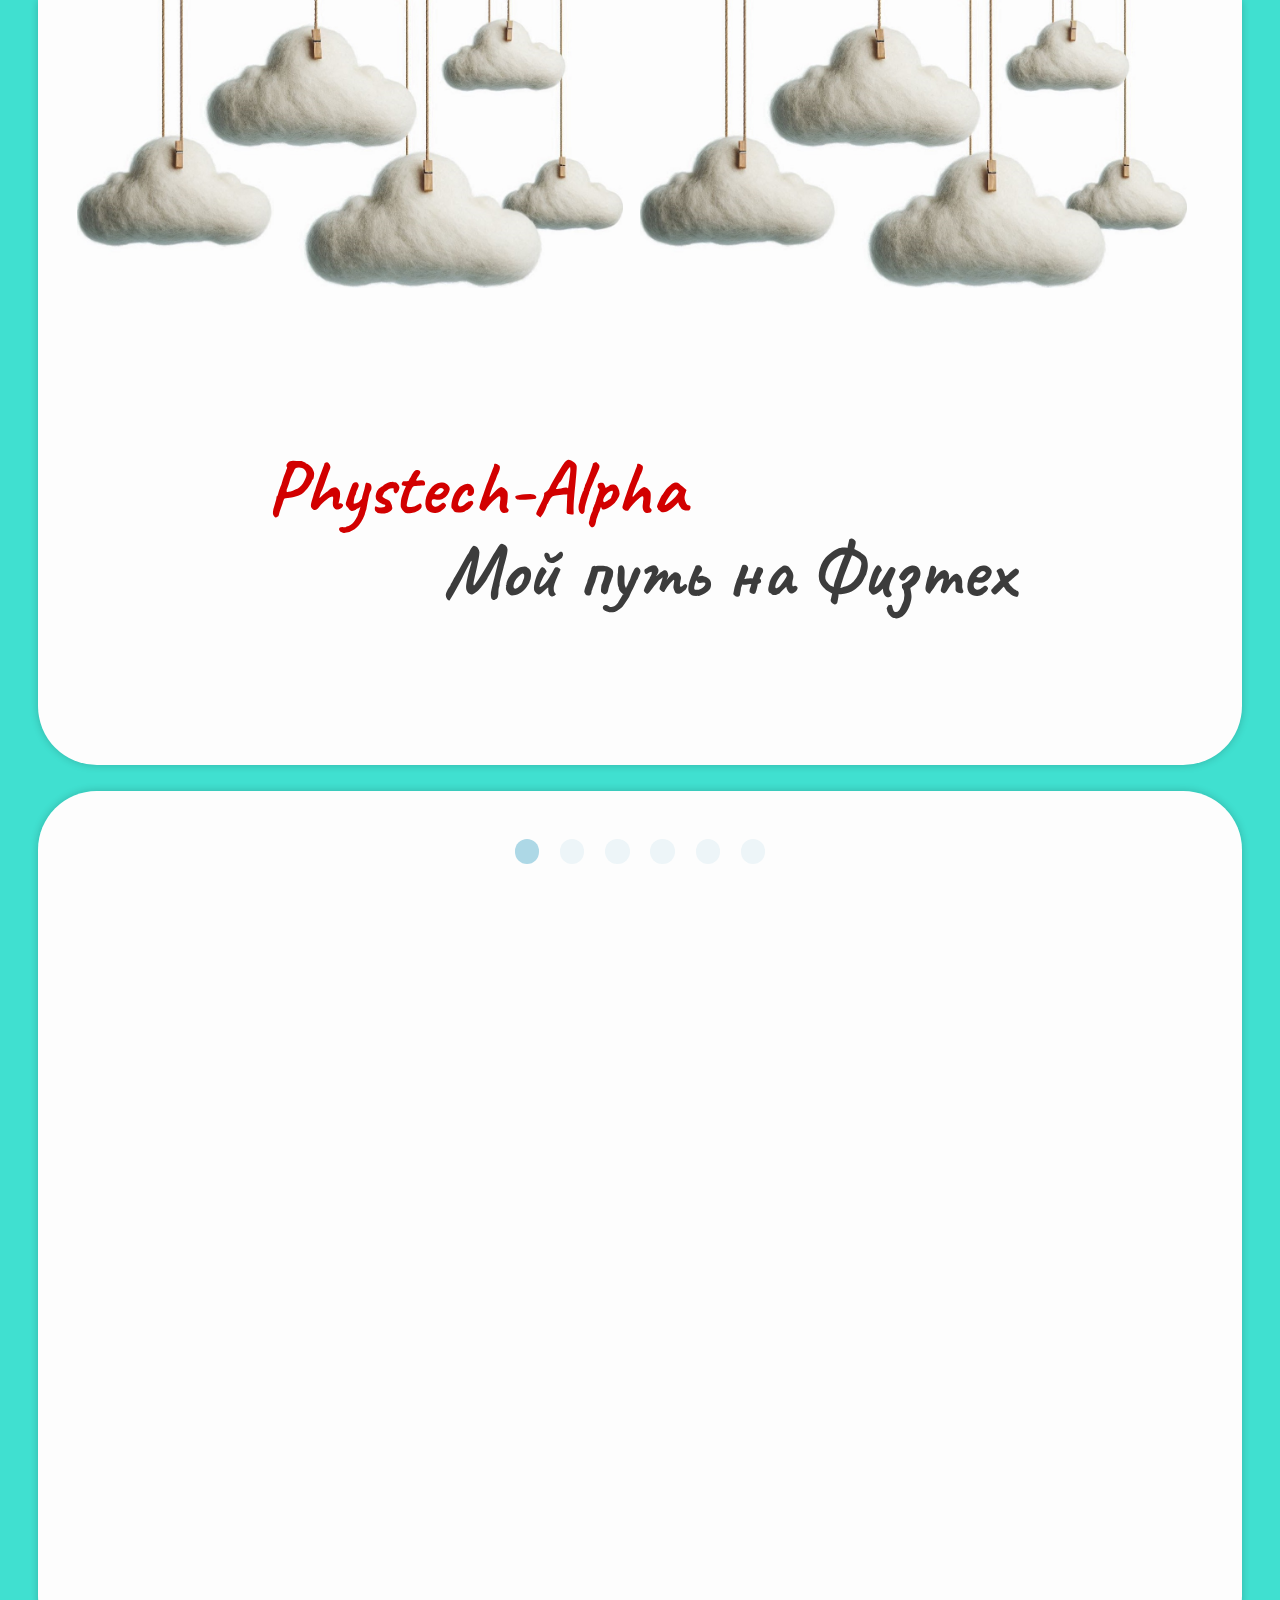
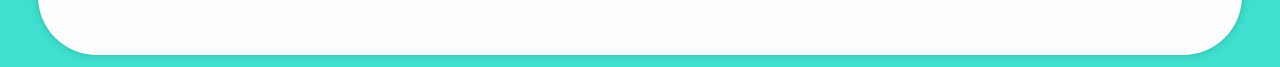
<file: index.html>
<!DOCTYPE html>
<html>
  <head>
    <meta charset="utf-8">
    <link rel="preconnect" href="https://fonts.googleapis.com">
    <link rel="preconnect" href="https://fonts.gstatic.com" crossorigin>
    <link href="https://fonts.googleapis.com/css2?family=Caveat:wght@400..700&family=Salsa&display=swap" rel="stylesheet">

    <link rel="stylesheet" href="compartments/common.css">
    <link rel="stylesheet" href="compartments/title.css">
    <link rel="stylesheet" href="compartments/essay.css">
    <meta name="viewport" content="width=device-width, initial-scale=1.0">

    <link rel="stylesheet" href="https://unpkg.com/swiper/swiper-bundle.min.css" />
  </head>
  <body>
    <div class="white-background">
      <div class="sky-cluster">
        <div class="sky-row-1">
          <img src="thumbnails.css/Sky.jpeg" class="sky">
        </div>
        <div class="sky-row-2">
          <img src="thumbnails.css/Sky.jpeg" class="sky">
        </div>
      </div>
      <div class="title">
        <div class="cells">
          <div class="phystech-alpha">
            Phystech-Alpha
          </div>
          <div class="sign">
            Мой путь на Физтех
          </div>
        </div>
      </div>
    </div>
    <div class="swiper-container">
      <div class="swiper-wrapper">
        <div class="swiper-slide">
          <div class="content" data-content="one">
            <div class="chapter">
              Страница 1
            </div>
            <div class="text">
              Привет всем, читающим мое эссе! Давайте начнем сначала?! В последний раз... Меня зовут Почувалов Захар Андреевич, и я из рп Бутово, скромного, но уютного местечка, непосредственно примыкающего к городу Москве, но не входящий в его черту. Моя история, однако, начинается совсем не с этого чудного места. Хоть я и родился в Москве, но большую часть жизни, около 12 лет, я прожил в Железнодорожном, городе Московской области. Летом, перед началом 7-го класса, моя семья переехала в Москву. К сожалению, прожили там недолго, так как родители решили развестись, пришлось переезжать в город Видное, находящийся южнее от столицы. Переезжая из одного места в другое, словно маленький кочевой народ, меняющий одну полянку на другую, мои увлечения менялись удивительным способом: они были, так сказать, на любой цвет и вкус. Все начиналось со спортивных увлечений, которые выбирали непосредственно сами родители, а заканчивалось 3d-моделированием в Blender и работы с искусственным интеллектом, однако все эти увлечения не были долгими. Так продлилось вплоть до конца 9-го класса. 
            </div>
          </div>
        </div>

        <div class="swiper-slide">
          <div class="content" data-content="two">
            <div class="chapter">
              Страница 2
            </div>
            <div class="text">
              Пытаясь понять себя, я ринулся в поисках нового хобби, но в этот раз я решил рассмотреть то, что было немного знакомо еще со школьной скамьи и не было чем-то неизведанным, как было в случае с другими интересами. Таким образом, мой взор пал на физику, к которой я проявлял давнюю заинтересованность, заключающуюся в просмотре научпоп видеороликов, чтении сборника автобиографических историй из жизни Фейнмана и книг, написанных Стивеном Хокингом(мой брат раньше часто дарил мне его книги на день рождения или Новый год). Увидев бесплатные видеоуроки по олимпиадной физике от Школково, я решил записаться на годовой курс этой онлайн-школы. В тот момент я и вовсе не задумывался о поступлении, что уж говорить, ведь даже к ОГЭ я не готовился ни дня в своей жизни, а до ЕГЭ оставалось еще 2 года, что казалось достаточно большим сроком для меня, так что спешить было некуда и это было вопросом лишь поиска новых ощущений.
            </div>
          </div>
        </div>

        <div class="swiper-slide">
          <div class="content" data-content="three">
            <div class="chapter">
              Страница 3
            </div>
            <div class="text">
              Дополнительно к этому я записался и прошел отбор в IT школу Samsung на программу по изучению Java и создания приложений для Android, однако пришел я на занятия по программирования всего лишь несколько раз. Меня сильно захватило эмоциями от изучения олимпиадной физикой, что это переросло в некое подобие одержимости, так я начал пропускать часто школу, из-за мне порой доставалось от преподавателей, но не смотря ни на что, я продолжал идти своим путем.  Олимпиадная физика стала моей отрадой, какой еще не было ни одно из моих бывших интересов. К сожалению, или даже к счастью (ведь при возможном успехе в различных мероприятиях, я мог бы опустить руки, посчитав, что я добился вершины, что было, конечно, далеко не так), я взял только диплом призера ШВБ по физике и мне не хватило всего лишь 3 баллов до призера Физтеха из-за порой очень глупых ошибок, что вызвало печаль и душевную травму на всю оставшуюся жизнь.
            </div>
          </div>
        </div>

        <div class="swiper-slide">
          <div class="content" data-content="two">
            <div class="chapter">
              Страница 4
            </div>
            <div class="text">
              Уже был конец 10-го класса и ко мне пришло понимание, что при наличии в моей жизни удивительных спутников в виде невнимательности и тревожности, ЕГЭ я сдам далеко не на лучший балл. Я поступил в шЦПМ, хотя до этого учился в достаточно обычной московской школе, на заочное форму обучения со скидкой, так что обучение стоило не очень много. Примерно в это же время я участвовал в конкурсе на розыгрыш бесплатных годовых курсов на Школково, где выиграл курсы по олимпиадной физике и ЕГЭ по математике. Шанс выигрыша составлял, насколько я помню, 0.1%. Из-за столь удивительной удачи расходы на этот год, связанный с поступлением, равнялись почти что нулю, что было большим облегчением для моих родителей, которые помнили, какую они потратили большую сумму на подготовку моего брата к ЕГЭ по физике, математике, информатике и русскому языку. Особенно негативно сказывался тот факт, что после развода родителей и покупки новых квартир, денег у нашей уже не столь сплоченной семьи не оставалось.
            </div>
          </div>
        </div>

        <div class="swiper-slide">
          <div class="content" data-content="two">
            <div class="chapter">
              Страница 5
            </div>
            <div class="text">
              Заочный формат школы позволял уделять олимпиадной подготовке почти все свободное время, что помогало увеличить количество часов сна и добиться больших результатов относительно прошлого года, который я считал полностью провальным. Параллельно с прохождением обучения моему старенькому ноутбуку, которому было несколько лет, становилось все хуже: он стал очень быстро разряжаться, износ батареи составлял примерно 50%, некоторые клавиши стали залипать, а у некоторых отвалилась крышка. Он никогда не отличался производительностью (тот же рендеринг в Blender или обучение моделей искусственного интеллекта занимали приличное количество времени), однако увеличивающиеся время загрузки сайтов и приложений сильно начало смущать. Учитывая мои прошлые увлечения и места обучения, требующие наличие мощного техничего средста для работы с информацией, ноутбук стал абсолютной необходимостью.
            </div>
          </div>
        </div>

        <div class="swiper-slide">
          <div class="content" data-content="two">
            <div class="chapter">
              Страница 6
            </div>
            <div class="text">
               После завершения олимпиадного сезона оказалось, что я стал победителем и призером нескольких олимпиад, что давало мне поступить по БВИ в любой вуз страны. Хоть с самого начала я хотел поступить в МФТИ, но после завершения всех конкурсов, в которых я участвовал, на меня накатило чувство апатии. Засомневавшись в своем выборе направления, связанным с физикой, я записался и прошел курс CS50 «Введение в Computer Science», бесплатный ознакомительный курс от Гарварда по основам программирования. Поняв, что программирование не вызывает у меня тех же эмоций, которые были вызваны процессом решения олимпиадных задач по физике, я начал выбирать, на какую физтех-школу мне лучше всего было бы пойти. Выбор пал на ФЭФМ из-за практико-ориентированности этой образовательной программы. Потравит немалое количество часов на получение всех документов, наконец, удалось подать заявление на участие в конкурсе и вдохнуть полной грудью, ведь оставалось только лишь дождаться приказа о зачислении.  
            </div>
          </div>
        </div>

        <div class="swiper-pagination"></div>
      </div>
    </div>
    <script src="https://unpkg.com/swiper/swiper-bundle.min.js"></script>
    <script src="app.js"></script>
  </body>
</html>
</file>
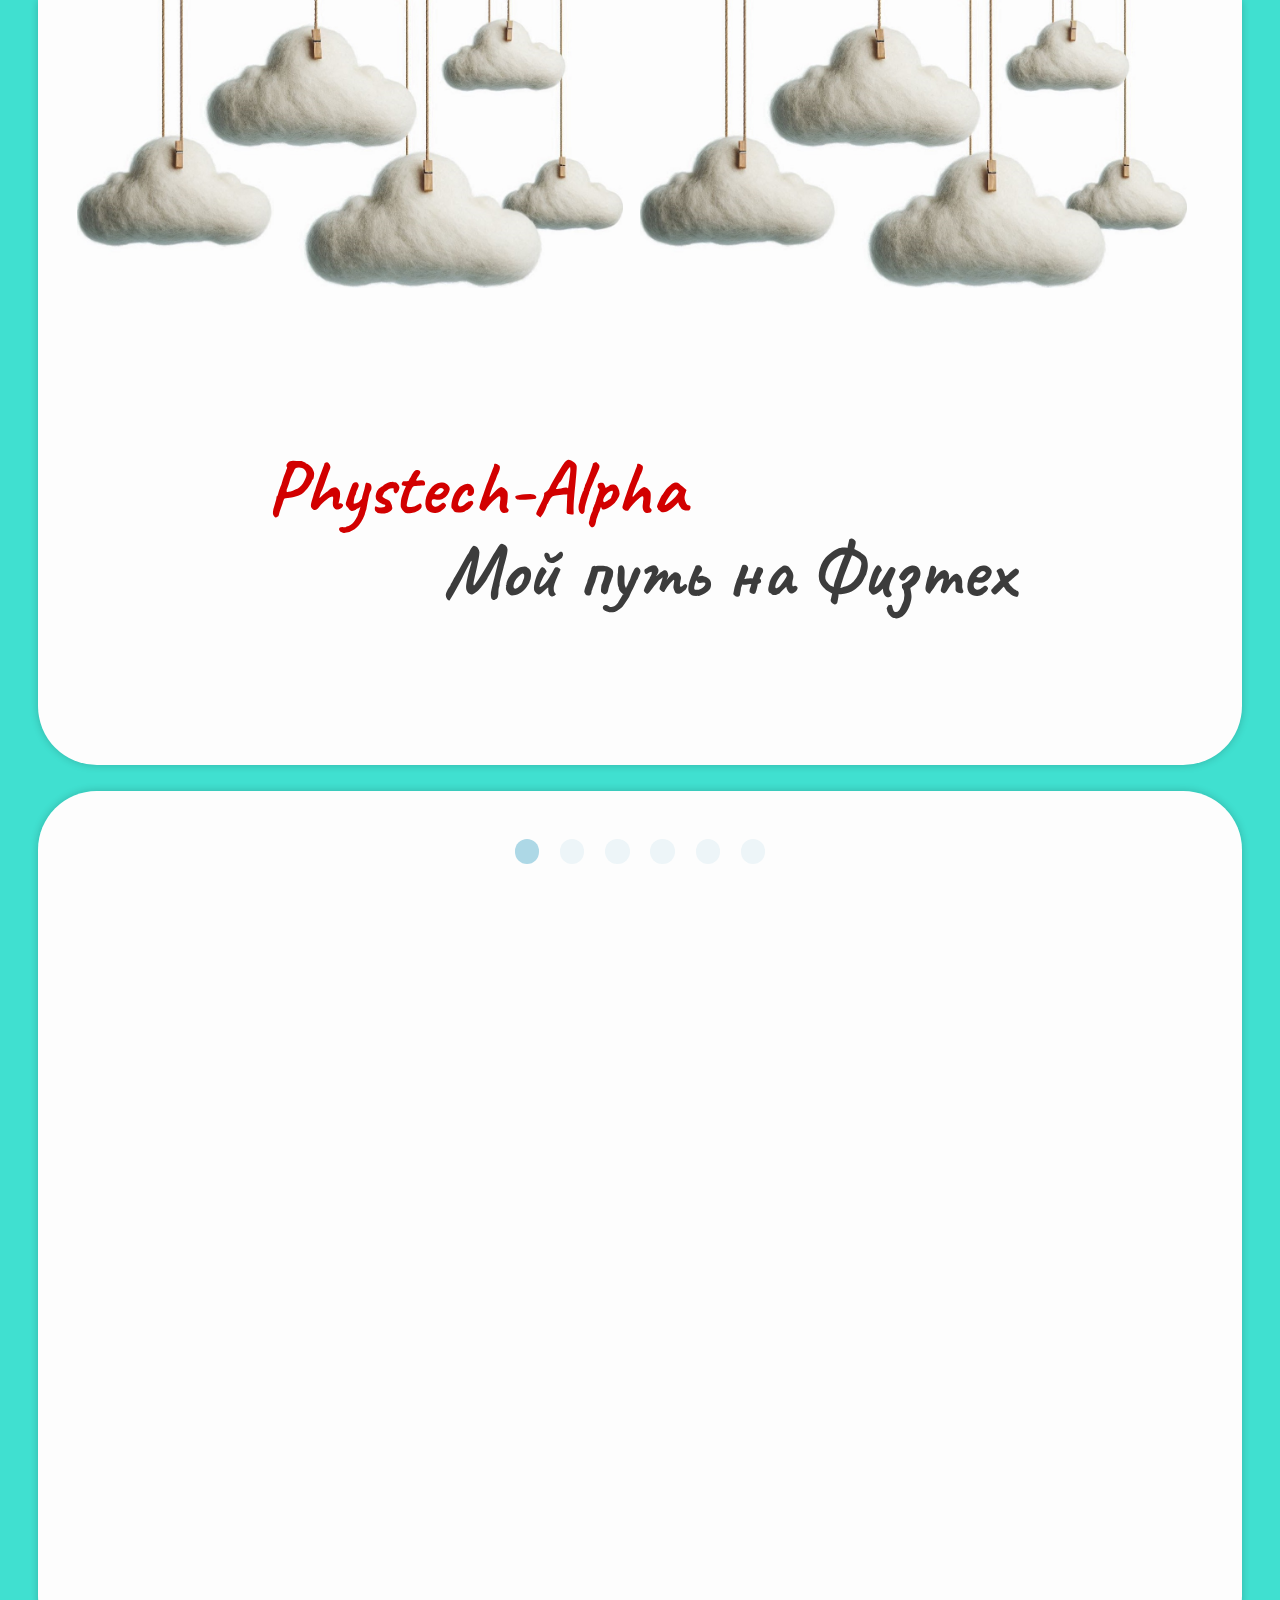
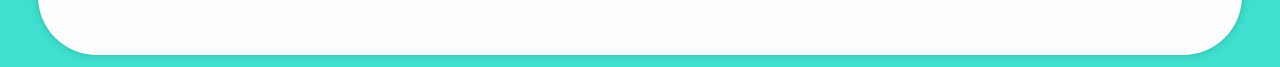
<file: phystech-alpha.html>
<!DOCTYPE html>
<html>
  <head>
    <meta charset="utf-8">
    <link rel="preconnect" href="https://fonts.googleapis.com">
    <link rel="preconnect" href="https://fonts.gstatic.com" crossorigin>
    <link href="https://fonts.googleapis.com/css2?family=Caveat:wght@400..700&family=Salsa&display=swap" rel="stylesheet">

    <link rel="stylesheet" href="compartments/common.css">
    <link rel="stylesheet" href="compartments/title.css">
    <link rel="stylesheet" href="compartments/essay.css">
    <meta name="viewport" content="width=device-width, initial-scale=1.0">

    <link rel="stylesheet" href="https://unpkg.com/swiper/swiper-bundle.min.css" />
  </head>
  <body>
    <div class="white-background">
      <div class="sky-cluster">
        <div class="sky-row-1">
          <img src="thumbnails.css/Sky.jpeg" class="sky">
        </div>
        <div class="sky-row-2">
          <img src="thumbnails.css/Sky.jpeg" class="sky">
        </div>
      </div>
      <div class="title">
        <div class="cells">
          <div class="phystech-alpha">
            Phystech-Alpha
          </div>
          <div class="sign">
            Мой путь на Физтех
          </div>
        </div>
      </div>
    </div>
    <div class="swiper-container">
      <div class="swiper-wrapper">
        <div class="swiper-slide">
          <div class="content" data-content="one">
            <div class="chapter">
              Страница 1
            </div>
            <div class="text">
              Привет всем, читающим мое эссе! Давайте начнем сначала?! В последний раз... Меня зовут Почувалов Захар Андреевич, и я из рп Бутово, скромного, но уютного местечка, непосредственно примыкающего к городу Москве, но не входящий в его черту. Моя история, однако, начинается совсем не с этого чудного места. Хоть я и родился в Москве, но большую часть жизни, около 12 лет, я прожил в Железнодорожном, городе Московской области. Летом, перед началом 7-го класса, моя семья переехала в Москву. К сожалению, прожили там недолго, так как родители решили развестись, пришлось переезжать в город Видное, находящийся южнее от столицы. Переезжая из одного места в другое, словно маленький кочевой народ, меняющий одну полянку на другую, мои увлечения менялись удивительным способом: они были, так сказать, на любой цвет и вкус. Все начиналось со спортивных увлечений, которые выбирали непосредственно сами родители, а заканчивалось 3d-моделированием в Blender и работы с искусственным интеллектом, однако все эти увлечения не были долгими. Так продлилось вплоть до конца 9-го класса. 
            </div>
          </div>
        </div>

        <div class="swiper-slide">
          <div class="content" data-content="two">
            <div class="chapter">
              Страница 2
            </div>
            <div class="text">
              Пытаясь понять себя, я ринулся в поисках нового хобби, но в этот раз я решил рассмотреть, то, что было немного знакомо еще со школьной скамьи и не было чем-то неизведанным, как было в случае с другими интересами. Таким образом, мой взор пал на физику, к которой я проявлял давнюю заинтересованность, проявляющуюся в просмотре научпоп видеороликов, чтении сборника автобиографических историй из жизни Фейнмана и книг, написанных Стивеном Хокингом(мой брат раньше часто дарил мне его книги на день рождения или Новый год). Увидев бесплатные видеоуроки по олимпиадной физике от Школково, я решил записаться на годовой курс этой онлайн-школы. В тот момент я и вовсе не задумывался о поступлении, что уж говорить, ведь даже по ОГЭ я не готовился ни дня в своей жизни, а до ЕГЭ оставалось еще 2 года, что казалось достаточно большим сроком для меня, так что спешить было некуда и это было вопросом лишь поиска новых ощущений.
            </div>
          </div>
        </div>

        <div class="swiper-slide">
          <div class="content" data-content="three">
            <div class="chapter">
              Страница 3
            </div>
            <div class="text">
              Дополнительно к этому я записался и прошел отбор в IT школу Samsung на программу по изучению Java и создания приложений для Android, однако пришел я на занятия по программирования всего лишь несколько раз. Меня сильно захватило эмоциями от изучения олимпиадной физикой, что это переросло в некое подобие одержимости, так я начал пропускать часто школу, из-за мне порой доставалось от преподавателей, но не смотря ни на что, я продолжал идти своим путем.  Олимпиадная физика стала моей отрадой, какой еще не было ни одно из моих бывших интересов. К сожалению, или даже к счастью (ведь при возможном успехе в различных мероприятиях, я мог бы опустить руки, посчитав, что я добился вершины, что было, конечно, далеко не так), я взял диплом всего диплом призера ШВБ по физике и мне не хватило всего лишь 3 баллов до призера Физтеха из-за порой очень глупых ошибок, что вызвало печаль и душевную травму на всю оставшуюся жизнь.
            </div>
          </div>
        </div>

        <div class="swiper-slide">
          <div class="content" data-content="two">
            <div class="chapter">
              Страница 4
            </div>
            <div class="text">
              Уже был конец 10-го класса и ко мне пришло понимание, что при наличии в моей жизни удивительных спутников в виде невнимательности и тревожности, ЕГЭ я сдам далеко не на лучший балл. Я поступил в шЦПМ, хотя до этого учился в достаточно обычной московской школе, на заочное форму обучения со скидкой, так что обучение стоило не очень много. Примерно в это же время я участвовал в конкурсе на розыгрыш бесплатных годовых курсов на Школково, где выиграл курсы по олимпиадной физике и ЕГЭ по математике. Шанс выигрыша составлял, насколько я помню, 0.1%. Из-за столь удивительной удачи расходы на этот год, связанный с поступлением, равнялись почти что нулю, что было большим облегчением для моих родителей, которые помнили, какую они потратили большую сумму на подготовку моего брата к ЕГЭ по физике, математике, информатике и русскому языку. Особенно негативно сказывался тот факт, что после развода родителей и покупки новых квартир, денег у нашей уже не столь сплоченной семьи не оставалось.
            </div>
          </div>
        </div>

        <div class="swiper-slide">
          <div class="content" data-content="two">
            <div class="chapter">
              Страница 5
            </div>
            <div class="text">
              Заочный формат школы позволял уделять олимпиадной подготовке почти все свободное время, что помогало увеличить количество часов сна и добиться больших результатов относительно прошлого года, который я считал полностью провальным. Параллельно с прохождением обучения моему старенькому ноутбуку, которому было несколько лет, становилось все хуже: он стал очень быстро разряжаться, износ батареи составлял примерно 50%, некоторые клавиши стали залипать, а у некоторых отвалилась крышка. Он никогда не отличался производительностью (тот же рендеринг в Blender или обучение моделей искусственного интеллекта занимали приличное количество времени), однако увеличивающиеся время загрузки сайтов и приложений сильно начало смущать. Учитывая мои прошлые увлечения и места обучения, требующие наличие мощного техничего средста для работы с информацией, ноутбук стал абсолютной необходимостью.
            </div>
          </div>
        </div>

        <div class="swiper-slide">
          <div class="content" data-content="two">
            <div class="chapter">
              Страница 6
            </div>
            <div class="text">
               После завершения олимпиадного сезона оказалось, что я стал победителем и призером нескольких олимпиад, что давало мне поступить по БВИ в любой вуз страны. Хоть с самого начала я хотел поступить в МФТИ, но после завершения всех конкурсов, в которых я участвовал, на меня накатило чувство апатии. Засомневавшись в своем выборе направления, связанным с физикой, я записался и прошел курс CS50 «Введение в Computer Science», бесплатный ознакомительный курс от Гарварда по основам программирования. Поняв, что программирование не вызывает у меня тех же эмоций, которые были вызваны процессом решения олимпиадных задач по физике, я начал выбирать, на какую физтех-школу мне лучше всего было бы пойти. Выбор пал на ФЭФМ из-за практико-ориентированности этой образовательной программы. Потравит немалое количество часов на получение всех документов, наконец, удалось подать заявление на участие в конкурсе и вдохнуть полной грудью, ведь оставалось только лишь дождаться приказа о зачислении.  
            </div>
          </div>
        </div>

        <div class="swiper-pagination"></div>
      </div>
    </div>
    <script src="https://unpkg.com/swiper/swiper-bundle.min.js"></script>
    <script src="app.js"></script>
  </body>
</html>
</file>
<file: compartments/common.css>
*  {
  margin: 0;
  padding: 0;
  box-sizing: border-box;
}

body {
  background-color: turquoise;
  min-height: 100vh;
  display: flex;
  flex-direction: column;
  align-items: center;
  row-gap: 2vw;
  font-family: Caveat;
}
</file>
<file: compartments/title.css>
.white-background {
  display: grid;
  grid-template-rows: min-content 1fr;
  border-bottom-left-radius: 4.6vw;
  border-bottom-right-radius: 4.6vw;
  background-color: rgb(253,253,253);
  box-shadow: 0 0 8px #00000033;
  height: 85vh;
  min-height: 45.7vw;
  width: 94vw;
}

.sky-cluster {
  display: flex;
  justify-content: space-around;
  margin-right: 3vw;
  margin-left: 3vw;
}

.sky-row-1,
.sky-row-2 {
  margin-right: 1.3vw;
}

.sky {
  width: 100%;
  max-height: 45vh;
  min-height: 22.5vw;
}

.title {
  display: flex;
  font-weight: bold;
  line-height: 6.5vw;
  font-size: 6vw;
  justify-content: center;
  align-items: center;
}


.phystech-alpha {
  color: rgb(210, 0, 0);
  box-shadow: 0 0 0 rgba(0, 0, 0, 0.2);
}

.sign {
  color: rgb(60, 60, 60);
  margin-left: 13.8vw;
  box-shadow: 0 0 0 rgba(0, 0, 0, 0.2);
}
</file>
<file: compartments/essay.css>
.swiper-container {
  width: 94vw;
  height: 96vh;
  min-height: 49vw;
  box-shadow: 0 0 8px #00000033;
  border-radius: 4.6vw;
  overflow-x: hidden;
  margin-bottom: 1vw;
  background-color: rgb(253, 253, 253);
}
.swiper-container::-webkit-scrollbar {
  display: none;
}

.swiper-slide {
  width: 100%;
  height: 100%;
}

.content {
  position: absolute;
  display: flex;
  flex-direction: column;
  color: black;
  top: 9%;
  bottom: 9%;
  width: 100%;
  height: max-content;
  padding-right: 6%;
  padding-left: 6%;
  opacity: 0;
  color: black;
  z-index: 2;
}

.chapter {
  font-size: 5vw;
  margin-bottom: 1vw;
  opacity: 0;
  font-weight: 700;
}

.text {
  font-size: 4vw;
  opacity: 0;
  margin-bottom: 1.2vw;
  text-wrap: balance;
}

.swiper-slide-active .content {
  opacity: 1;
}

.swiper-slide-active .chapter {
  animation: moveDown 0.8s ease-in forwards;
}

.swiper-slide-active .text {
  animation: moveDown 1s ease-in forwards;
  animation-delay: 0.6s;
}

@keyframes moveDown {
  0% {
    transform: translateY(-0.8vw);
    opacity: 0;
  }
  100% {
    transform: translateY(0);
    opacity: 1;
  }
}

.swiper-pagination {
  top: 0;
  display: flex;
  justify-content: center;
  align-items: center;
  column-gap: 1vw;
  margin-bottom: 87vh;
}

.swiper-pagination-bullets  span{
  width: 1.9vw;
  height: 1.9vw;
  background-color: lightblue;
  border-radius: 50%;
  transition: all 0.6s ease-in-out;
}

@media (max-width: 600px) and (min-height: 400px) {
  .sky-row-2 {
    display: none;
  }

  .title {
    line-height: 13vw;
  }

  .title,
  .chapter {
    font-size: 8vw;
  }

  .text {
    font-size: 7vw;
  }

  .swiper-container {
    margin-bottom: 2vw;
  }

  .swiper-pagination-bullets  span {
    width: 3.6vw;
    height: 3.6vw;
  }

  .content {
    padding-right: 7%;
    padding-left: 7%;
  }

  .white-background {
    min-height: 68.8vw;
  }

  .sky {
    min-height: 36.5vw;
  }
}

@media (max-height: 48vw) {
  .swiper-pagination {
    margin-bottom: 42vw;
  }
}
</file>
